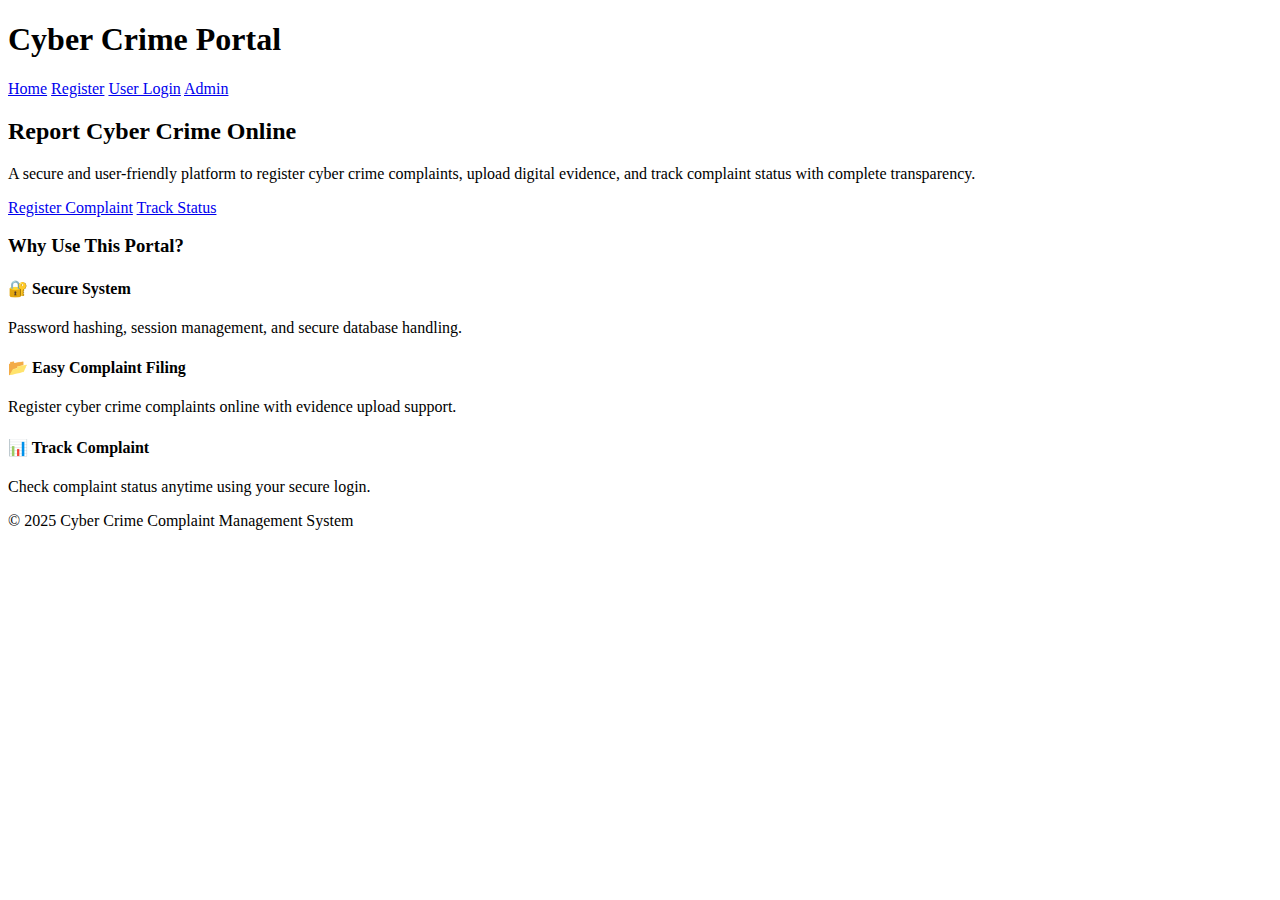
<file: Index.html>
<!DOCTYPE html>
<html>
<head>
<title>Cyber Crime Complaint Management System</title>
</head>
<body>
<header>
<h1>Cyber Crime Portal</h1>
<nav>
<a href="index.html">Home</a>
<a href="register.html">Register</a>
<a href="login.html">User Login</a>
<a href="admin.html">Admin</a>
</nav>
</header>
<section class="hero">
<h2>Report Cyber Crime Online</h2>
<p>
A secure and user-friendly platform to register cyber crime complaints,
upload digital evidence, and track complaint status with complete transparency.
</p>
<div class="buttons">
<a href="register.html">Register Complaint</a>
<a href="login.html">Track Status</a>
</div>
</section>
<section class="features">
<h3>Why Use This Portal?</h3>
<div class="feature-box">
<div class="card">
<h4>🔐 Secure System</h4>
<p>Password hashing, session management, and secure database handling.</p>
</div>
<div class="card">
<h4>📂 Easy Complaint Filing</h4>
<p>Register cyber crime complaints online with evidence upload support.</p>
</div>
<div class="card">
<h4>📊 Track Complaint</h4>
<p>Check complaint status anytime using your secure login.</p>
</div>
</div>
</section>
<footer>
© 2025 Cyber Crime Complaint Management System
</file>
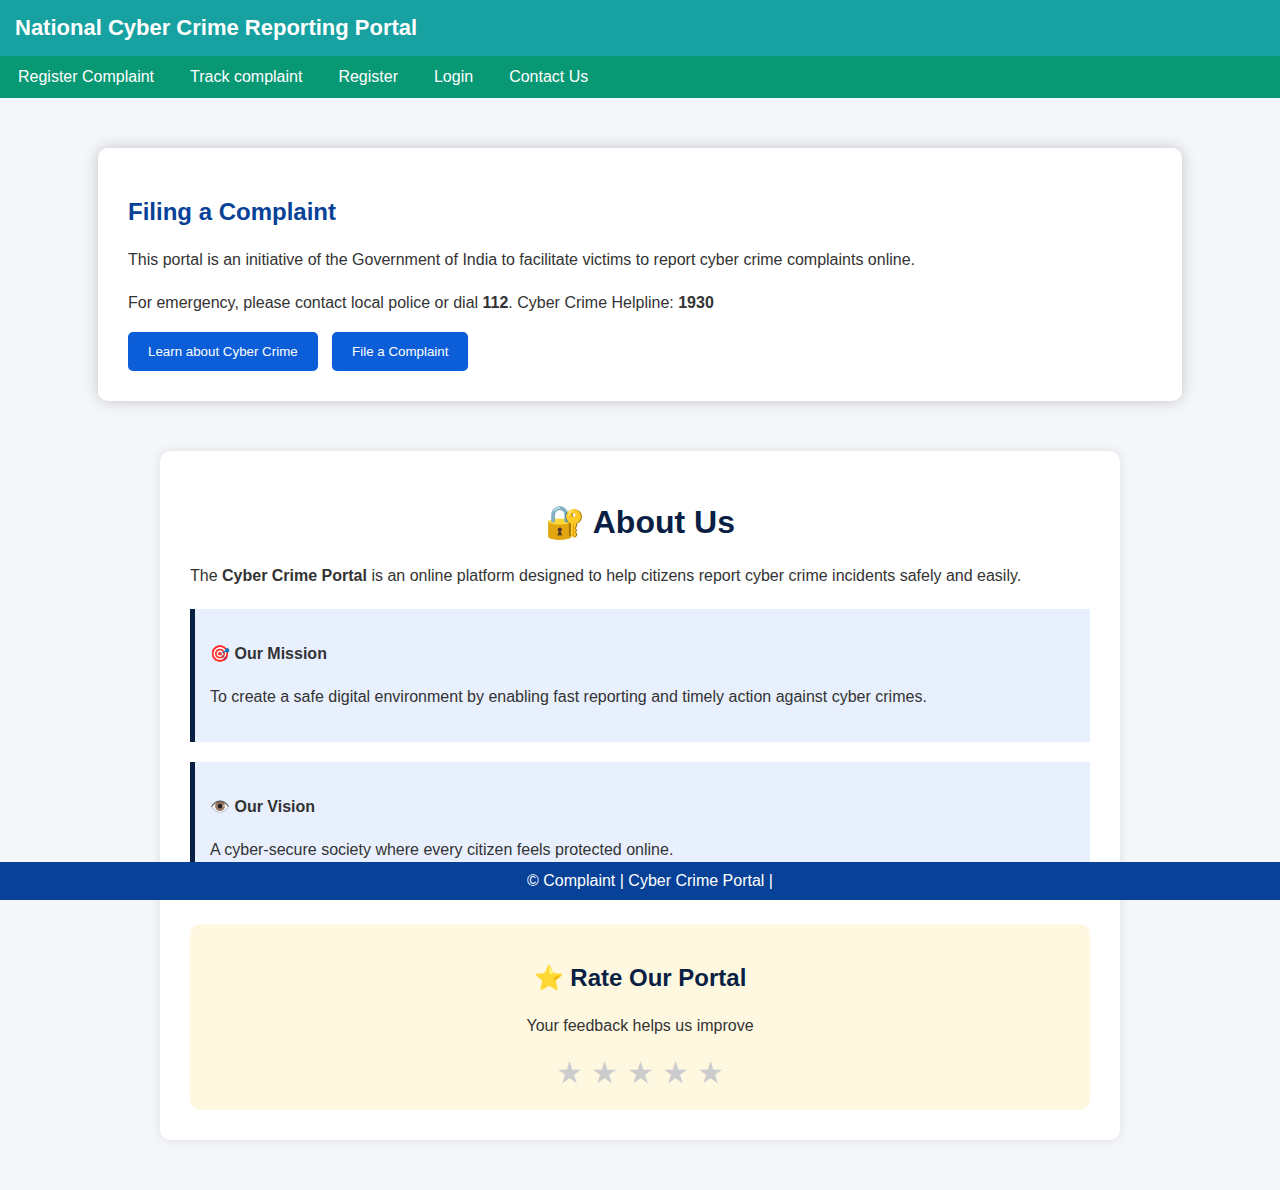
<file: index.html>
<!DOCTYPE html>
<html lang="en">
<head>
<meta charset="UTF-8">
<title>Cyber Crime Reporting Portal</title>
<link rel="stylesheet" href="style.css">
</head>
<body>
<div class="header">
    National Cyber Crime Reporting Portal
</div>
<div class="navbar">
    <a href="Complaint.html">Register Complaint</a>
    <a href="login.html">Track complaint</a>
    <a href="register.html">Register</a>
    <a href="login.html">Login</a>
    <a href="contactus.html">Contact Us</a>
</div>
<div class="container">
    <h2>Filing a Complaint</h2>
    <p>
        This portal is an initiative of the Government of India to facilitate
        victims to report cyber crime complaints online.
    </p>
    <p>
        For emergency, please contact local police or dial <b>112</b>.
        Cyber Crime Helpline: <b>1930</b>
    </p>
    <button class="btn">Learn about Cyber Crime</button>
    <button class="btn">File a Complaint</button>
</div>
<div class="footer">
    © Complaint | Cyber Crime Portal |
</div>
 <style>
        body{
            margin:0;
            font-family: Arial, Helvetica, sans-serif;
            background:#f4f6f9;
        }
        .about-container{
            max-width:900px;
            margin:50px auto;
            background:#ffffff;
            padding:30px;
            border-radius:10px;
            box-shadow:0 0 10px rgba(0,0,0,0.1);
        }
        h1{
            text-align:center;
            color:#0a1f44;
        }
        p{
            font-size:16px;
            line-height:1.7;
            color:#333;
        }
        .mission{
            background:#e8f0fe;
            padding:15px;
            border-left:5px solid #0a1f44;
            margin-top:20px;
        }

        /* Rating Style */
        .rating-box{
            margin-top:30px;
            padding:20px;
            background:#fff8e1;
            border-radius:10px;
            text-align:center;
        }
        .rating-box h2{
            color:#0a1f44;
        }
        .stars{
            direction: rtl;
            unicode-bidi: bidi-override;
            font-size:30px;
        }
        .stars input{
            display:none;
        }
        .stars label{
            color:#ccc;
            cursor:pointer;
        }
        .stars input:checked ~ label,
        .stars label:hover,
        .stars label:hover ~ label{
            color:gold;
        }
    </style>
</head>
<body>

<div class="about-container">
    <h1>🔐 About Us</h1>

    <p>
        The <strong>Cyber Crime Portal</strong> is an online platform designed to help citizens
        report cyber crime incidents safely and easily.
    </p>

    <div class="mission">
        <p>🎯 <strong>Our Mission</strong></p>
        <p>
            To create a safe digital environment by enabling fast reporting
            and timely action against cyber crimes.
        </p>
    </div>

    <div class="mission">
        <p>👁️ <strong>Our Vision</strong></p>
        <p>
            A cyber-secure society where every citizen feels protected online.
        </p>
    </div>

    <!-- Rating Section -->
    <div class="rating-box">
        <h2>⭐ Rate Our Portal</h2>
        <p>Your feedback helps us improve</p>

        <div class="stars">
            <input type="radio" id="star5" name="rating">
            <label for="star5">★</label>

            <input type="radio" id="star4" name="rating">
            <label for="star4">★</label>

            <input type="radio" id="star3" name="rating">
            <label for="star3">★</label>

            <input type="radio" id="star2" name="rating">
            <label for="star2">★</label>

            <input type="radio" id="star1" name="rating">
            <label for="star1">★</label>
        </div>
    </div>

</div>

</body>
</html>
</body>
</html>
</file>
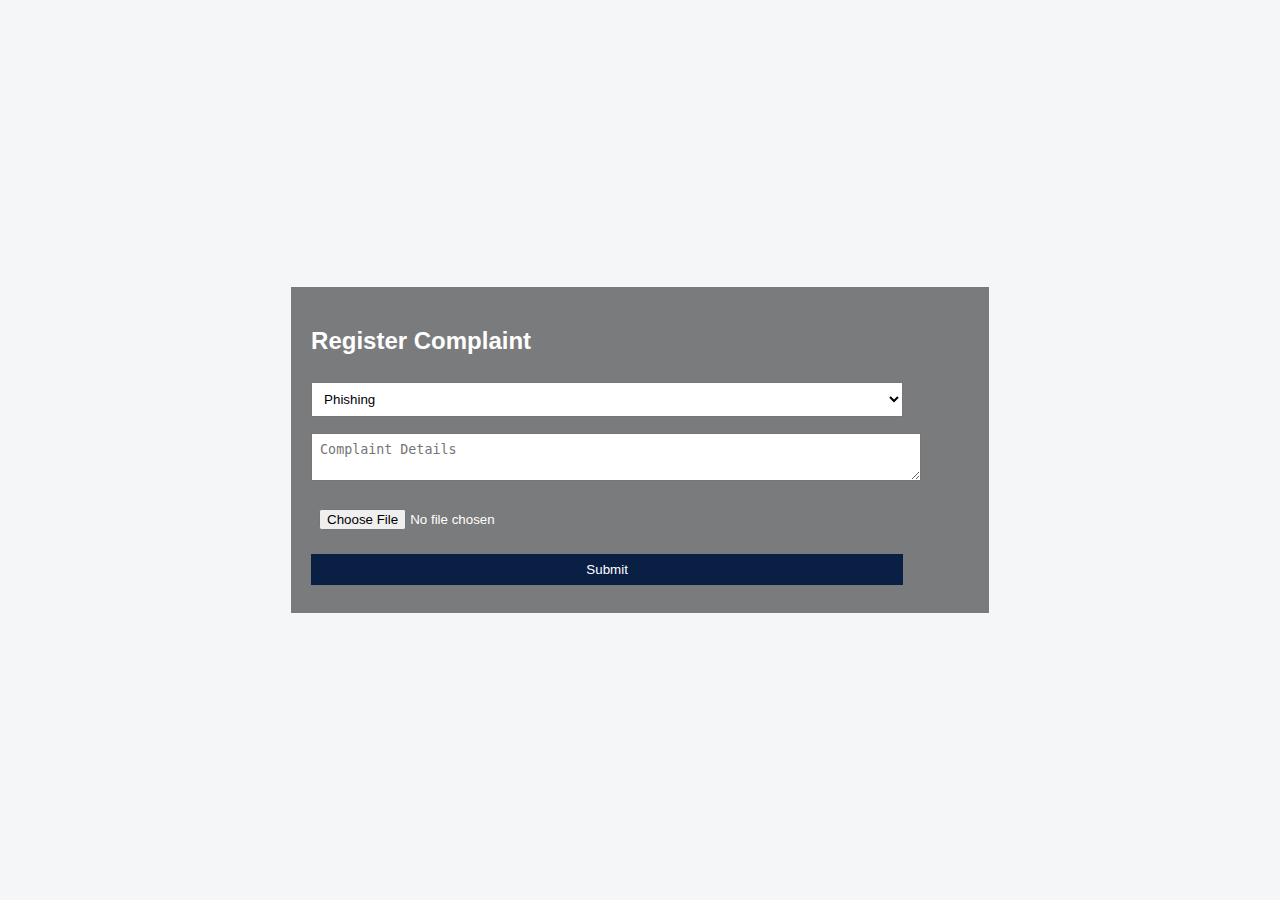
<file: Complaint.html>
<!DOCTYPE html>
<html >
<head>
<title>Complaint Form</title>
<style>
body{margin:0;font-family:Arial;background:#f4f6f8;display:flex;justify-content:center;align-items:
center;height:100vh}
.box{
    background-color: rgba(0, 0, 0, 0.5); 
    color: white;
    padding: 20px;
}
input,select,textarea,button{width:90%;padding:8px;margin:8px 0}
button{background:#0a1f44;color:#fff;border:none}
body{
    background-image: url(https://img.pikbest.com/backgrounds/20241126/cybersecurity-logo-design_11136419.jpg!w700wp);
    background-size: 210vh;
}
</style>
</head>
<body>
<div class="box">
<h2>Register Complaint</h2>
<form action="thanks.html" method="post" enctype="multipart/form-data">
<select name="crime_type">
<option>Phishing</option>
<option>Online Fraud</option>
<option>Hacking</option>
<option>Cyber Bullying</option>
<option>others</option>
</select>
<textarea name="description" placeholder="Complaint Details"></textarea>
<input type="file" name="evidence">
<button onclick=a href ="thanks.html">Submit</button>

</form>
</div>
</body>
</html>
</file>
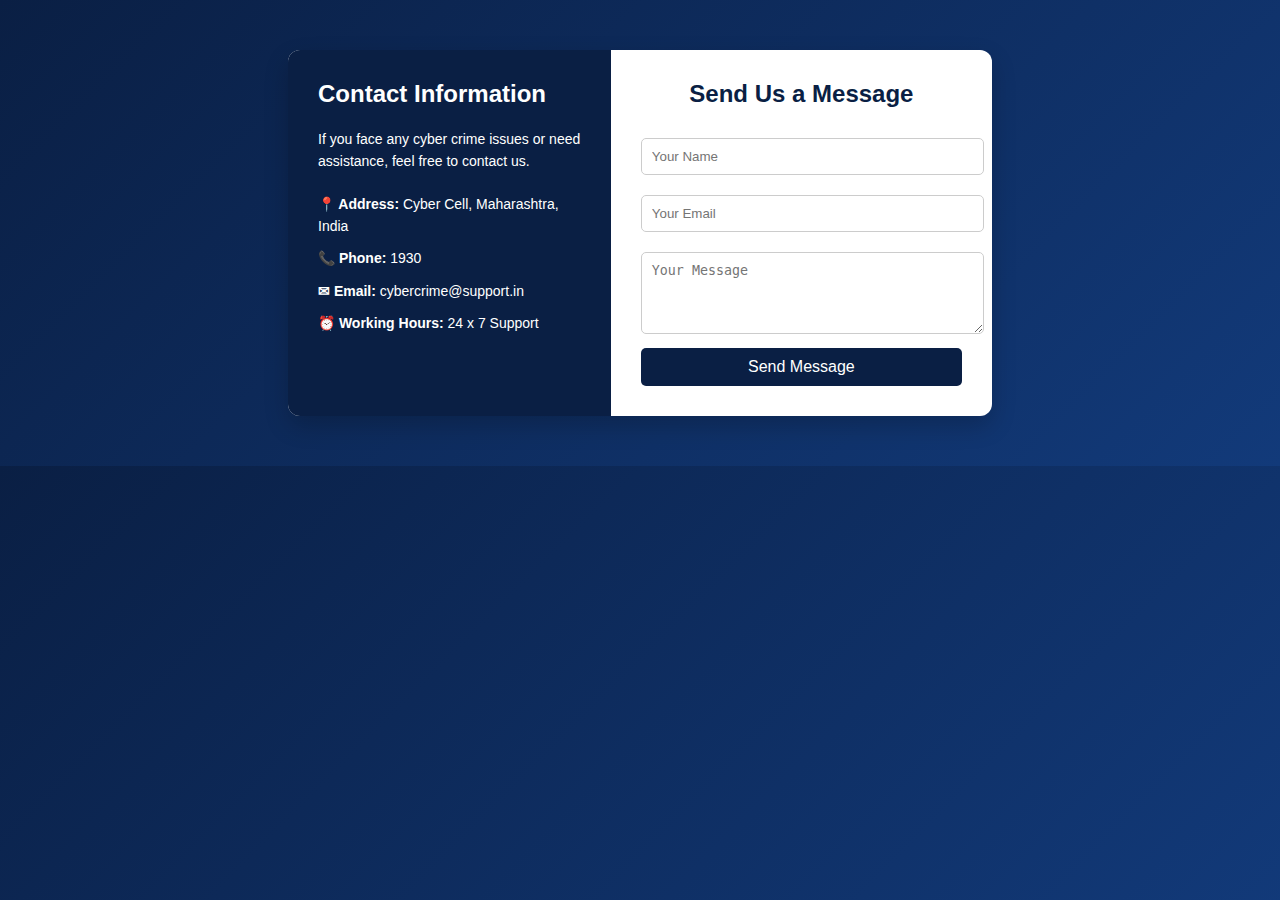
<file: contactus.html>
<!DOCTYPE html>
<html>
<head>
    <title>Contact Us - Cyber Crime System</title>
    <style>
        body{
            margin:0;
            font-family:Arial, sans-serif;
            background:linear-gradient(135deg,#0a1f44,#123a7a);
        }

        .contact-container{
            width:55%;
            margin:50px auto;
            background:#fff;
            border-radius:12px;
            display:flex;
            box-shadow:0 10px 25px rgba(0,0,0,0.2);
            overflow:hidden;
        }

        .left{
            width:45%;
            background:#0a1f44;
            color:#fff;
            padding:30px;
        }

        .left h2{
            margin-top:0;
        }

        .left p{
            font-size:14px;
            line-height:1.6;
        }

        .info{
            margin-top:20px;
        }

        .info p{
            margin:10px 0;
        }

        .right{
            width:55%;
            padding:30px;
        }

        .right h2{
            margin-top:0;
            color:#0a1f44;
            text-align:center;
        }

        input, textarea{
            width:100%;
            padding:10px;
            margin:10px 0;
            border:1px solid #ccc;
            border-radius:5px;
        }

        button{
            width:100%;
            padding:10px;
            background:#0a1f44;
            color:white;
            border:none;
            border-radius:5px;
            font-size:16px;
            cursor:pointer;
        }

        button:hover{
            background:#123a7a;
        }

        @media(max-width:900px){
            .contact-container{
                flex-direction:column;
                width:90%;
            }
            .left, .right{
                width:100%;
            }
        }
    </style>
</head>

<body>

<div class="contact-container">

    <div class="left">
        <h2>Contact Information</h2>
        <p>If you face any cyber crime issues or need assistance, feel free to contact us.</p>

        <div class="info">
            <p><b>📍 Address:</b> Cyber Cell, Maharashtra, India</p>
            <p><b>📞 Phone:</b> 1930</p>
            <p><b>✉ Email:</b> cybercrime@support.in</p>
            <p><b>⏰ Working Hours:</b> 24 x 7 Support</p>
        </div>
    </div>

    <div class="right">
        <h2>Send Us a Message</h2>
        <form>
            <input type="text" placeholder="Your Name" required>
            <input type="email" placeholder="Your Email" required>
            <textarea rows="4" placeholder="Your Message" required></textarea>
            <button type="submit">Send Message</button>
        </form>
    </div>

</div>

</body>
</html>
</file>
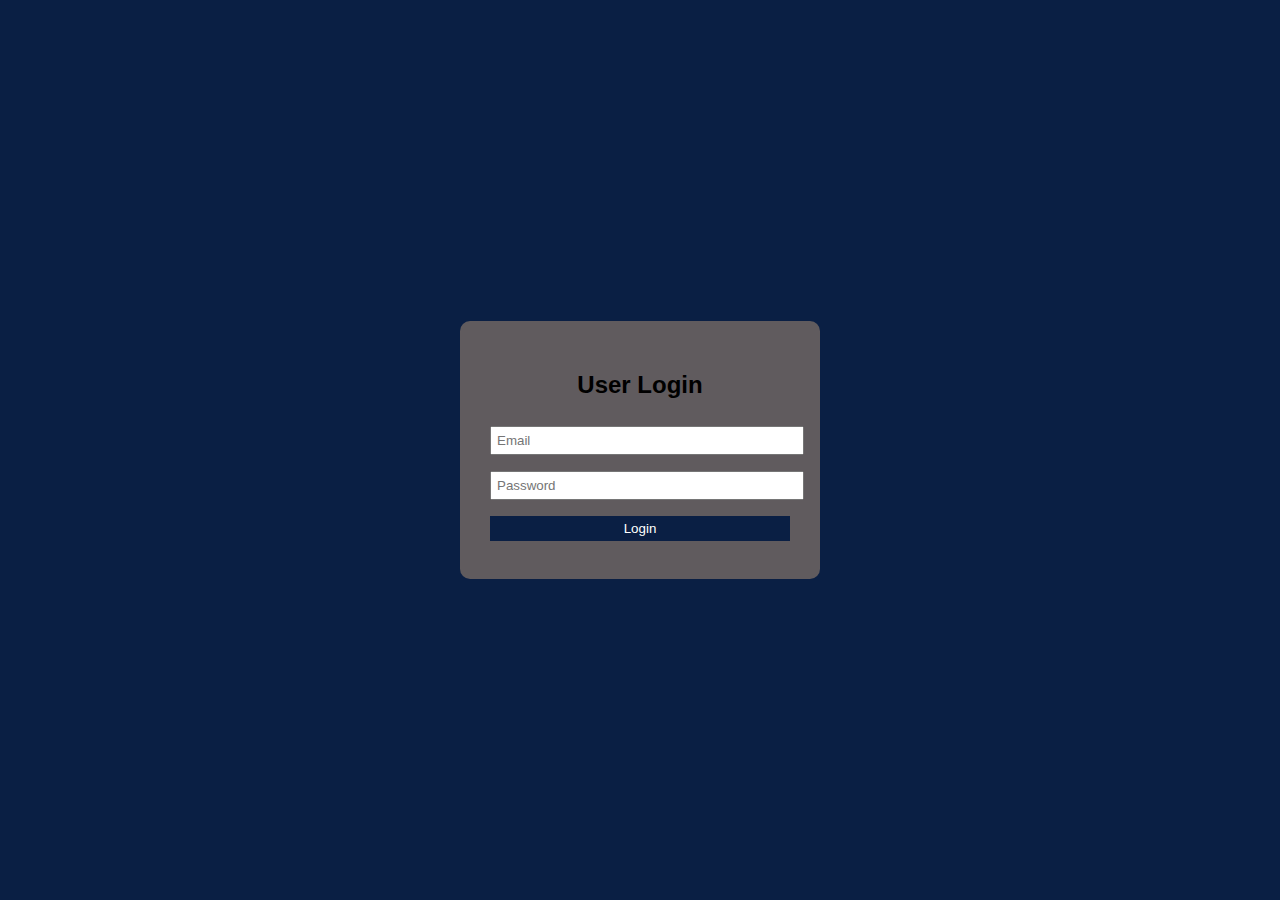
<file: login.html>
<!DOCTYPE html>
<html>
<head>
<title>User Login</title>
<style>
body{margin:0;font-family:Arial;background:#0a1f44;display:flex;justify-content:center;align-items:center;height:100vh}
.box{background:#605b5e;padding:30px;border-radius:10px;width:300px;text-align:center}
input,button{width:100%;padding:5px;margin:8px 0}
button{background:#0a1f44;color:#fff;border:none}
body{
    background-image: url(https://www.pc-docs.co.uk/wp-content/uploads/2021/04/why-cybercrime-is-increasing-day-by-day.jpg);
    background-size: 210vh;
}
</style>
</head>
<body>
<div class="box">
    
<h2>User Login</h2>

<form action="login.php" method="post">
<input type="email" name="email" placeholder="Email" required>

<input type="password" name="password" placeholder="Password" required>
<button type="submit">Login</button>
</form>
</div>
</body>
</html>
</file>
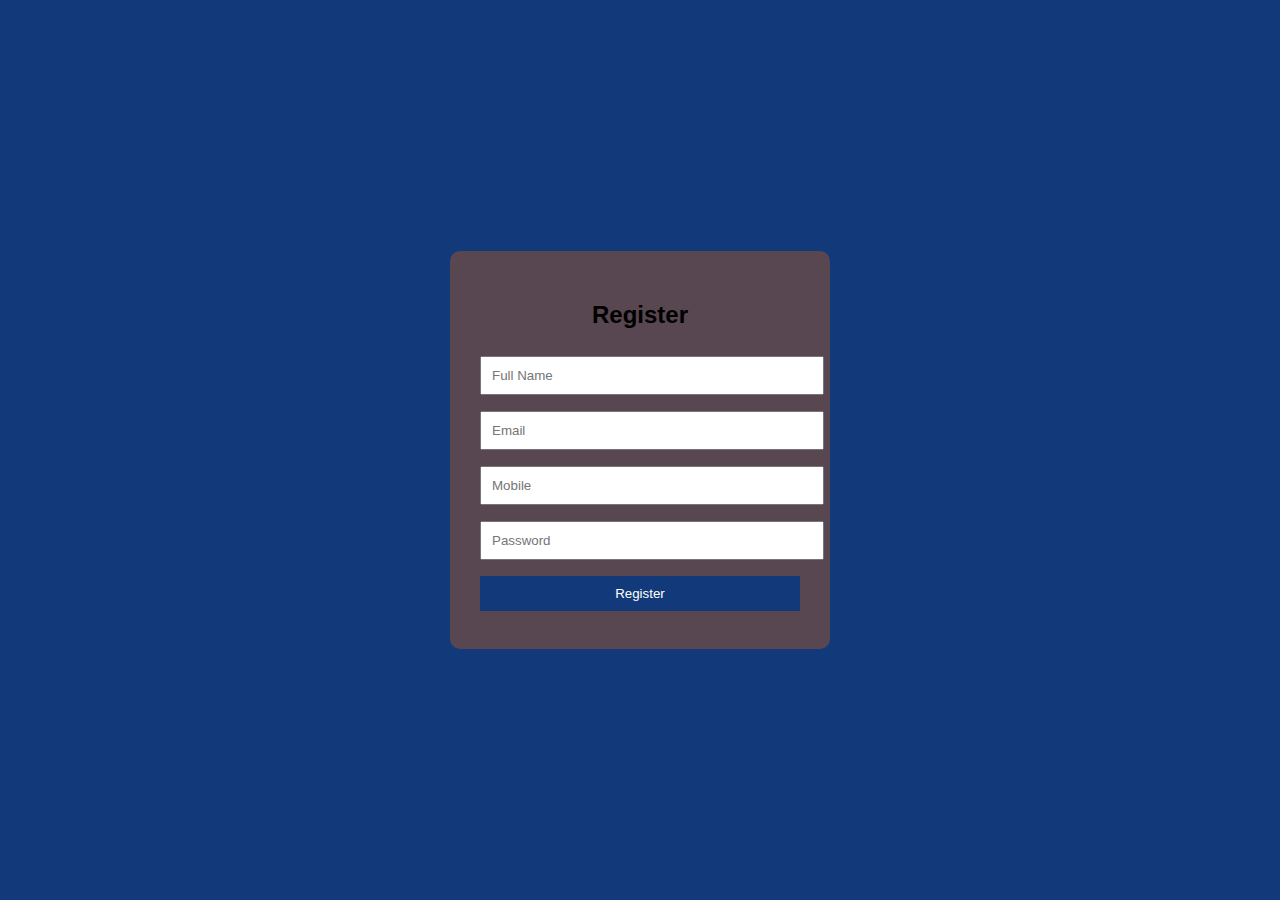
<file: register.html>
<!DOCTYPE html>
<html >
<head>
<title>User Registration</title>
<style>
body{margin:0;font-family:Arial;background:#123a7a;display:flex;justify-content:center;align-items:center;height:100vh}
.box{background:#584650;padding:30px;border-radius:10px;width:320px;text-align:center}
input,button{width:100%;padding:10px;margin:8px 0}
button{background:#123a7a;color:#fff;border:none}
body{
    background-image: url(https://www.pc-docs.co.uk/wp-content/uploads/2021/04/why-cybercrime-is-increasing-day-by-day.jpg);
    background-size: 210vh;
}

</style>
</head>
<body>
<div class="box">
<h2>Register</h2>
<form action="register.php" method="post">
<input type="text" name="name" placeholder="Full Name" required>
<input type="email" name="email" placeholder="Email" required>
<input type="text" name="mobile" placeholder="Mobile" required>
<input type="password" name="password" placeholder="Password" required>
<button type="submit">Register</button>
</form>
</div>
</body>
</html>
</file>
<file: style.css>
body{
    margin:0;
    font-family: Arial, Helvetica, sans-serif;
    background: url("images/bg.jpg") no-repeat center center fixed;
    background-size: cover;
}

.header{
    background: rgba(11, 156, 156, 0.95);
    color:white;
    padding:15px;
    display:flex;
    align-items:center;
    font-size:22px;
    font-weight:bold;
}

.logo{
    height:45px;
    margin-right:15px;
}

.navbar{
    background:#089874;
    overflow:hidden;
}

.navbar a{
    float:left;
    color:white;
    padding:12px 18px;
    text-decoration:none;
}

.navbar a:hover{
    background:#062c5f;
}

.container{
    margin:50px auto;
    width:80%;
    background: rgba(255,255,255,0.95);
    padding:30px;
    border-radius:10px;
    box-shadow:0 0 15px rgba(0,0,0,0.2);
}

.container h2{
    color:#084298;
}

.btn{
    padding:12px 20px;
    background:#0b5ed7;
    color:white;
    border:none;
    border-radius:5px;
    cursor:pointer;
    margin-right:10px;
}

.btn:hover{
    background:#084298;
}

.footer{
    background:#084298;
    color:white;
    text-align:center;
    padding:10px;
    position:fixed;
    bottom:0;
    width:100%;
}
</file>
